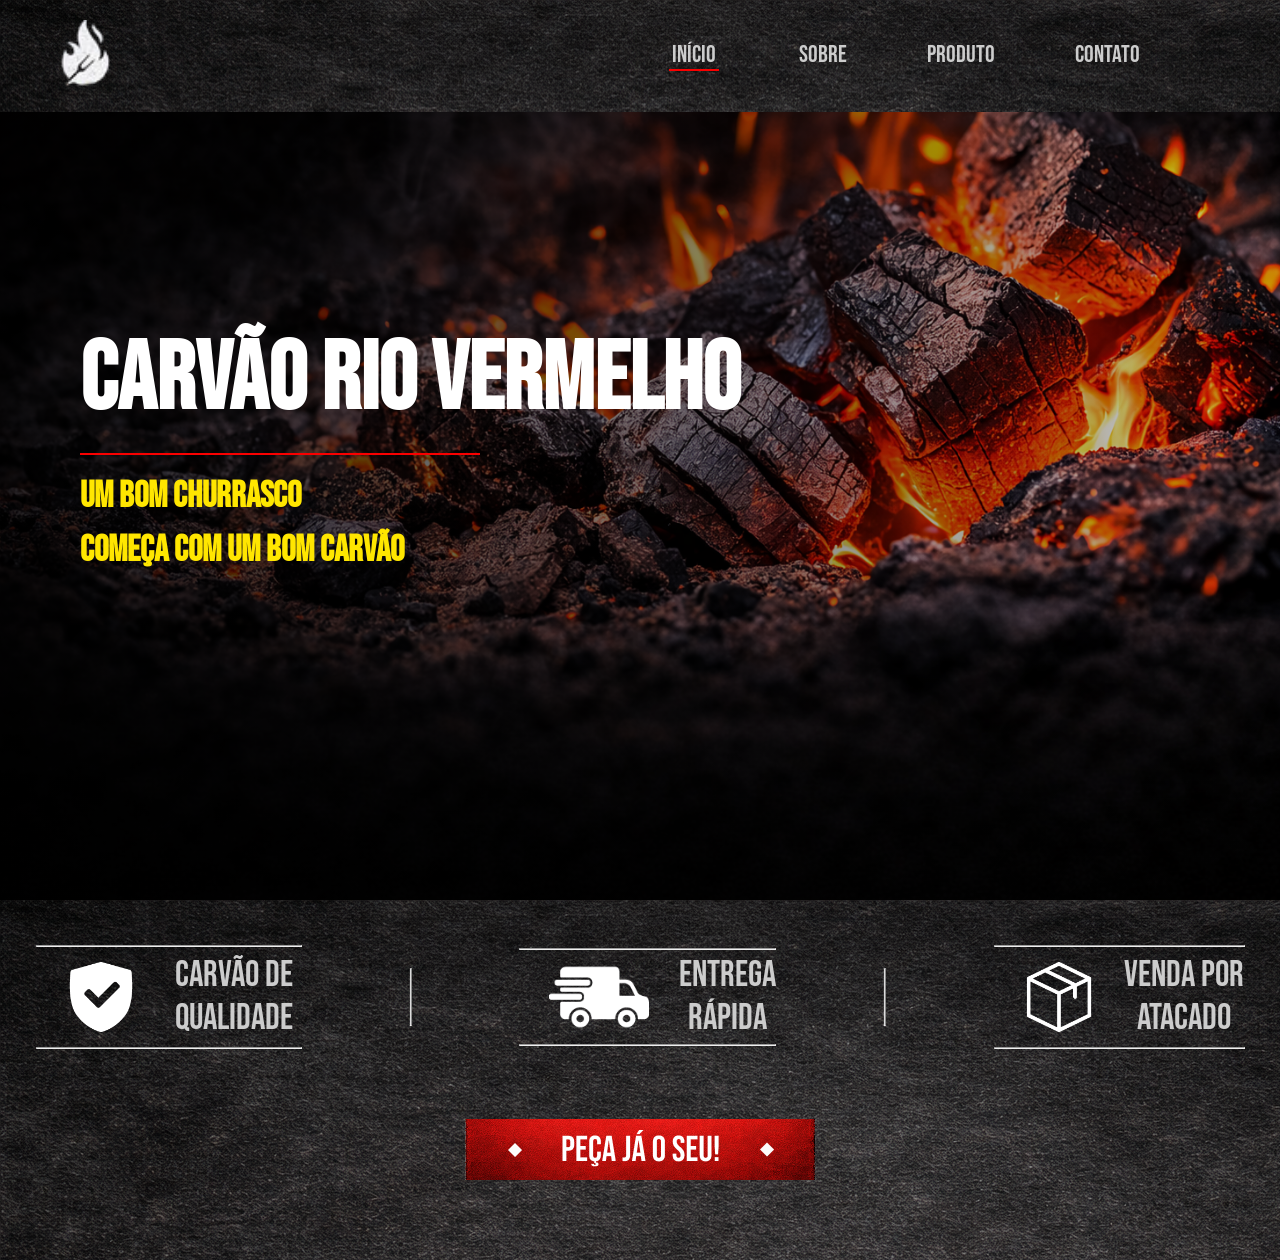
<file: html/index.html>
<!DOCTYPE html>
<html lang="pt-br">
<head>
    <meta charset="UTF-8">
    <meta name="viewport" content="width=device-width, initial-scale=1.0">
    <link rel="stylesheet" href="../css/index.css">
    <title>Início</title>
</head>
<body>
    <div class="container">
        <header class='cabecalho'>
            <a href="../html/index.html" class="logo-link"><img src="../media/logo.png" alt="foto do logo da empresa" class='img-logo'></a>
            <ul class="abas">
                <div class="marcado">
                    <a href="../html/index.html"><li class="text-cabecalho text-home">Início</li></a>
                    <hr>
                </div>
                <a href="../html/sobre.html"><li class="text-cabecalho text-home">Sobre</li></a>
                <a href="../html/produto.html"><li class="text-cabecalho text-home">Produto</li></a>
                <a href="../html/contato.html"><li class="text-cabecalho text-home">Contato</li></a>
            </ul>
        </header>
        <section class='sec-meio'>
            <h1 class='text-principal'>Carvão Rio Vermelho</h1>
            <hr>
            <p class='text-apoio'>Um bom Churrasco<br>Começa com um Bom Carvão</p>
        </section>
        <section class='sec-baixo'>
            <div class="aspectos">      
                <div class="qualidade div-sec">
                    <hr class='div-cima'>
                    <div class="obg">
                        <img src="../media/escuro-correto.png" alt="" class='img-qualidade img-baixo'>
                        <p class="text-qualidade">Carvão de qualidade</p>
                    </div>
                    
                    <hr class='div-baixo'>
                </div>
                <hr class='div-lado'>
                <div class="entrega div-sec">
                    <hr class='div-cima'>
                    <div class="obg">
                        <img src="../media/entrega-logo-Photoroom.png" alt="" class="img-entrega">
                        <p class="text-entrega">Entrega rápida</p>
                    </div>
                    
                    <hr class='div-baixo'>
                </div>
                <hr class='div-lado'>
                <div class="atacado div-sec">
                    <hr class='div-cima'>
                    <div class="obg">
                        <img src="../media/logo pacote.png" alt="" class="img-atacado img-baixo">
                        <p class="text-atacado">Venda por atacado</p>
                    </div>
                    <hr class='div-baixo'>
                </div>
            </div>
            <a href="https://api.whatsapp.com/send/?phone=5522999333368&text&type=phone_number&app_absent=0&utm_source=ig" class="img-btn"><img src="../media/botao.png" alt=""></a>
        </section>
    </div>
</body>
</html>
</file>
<file: css/index.css>
@import url('https://fonts.googleapis.com/css2?family=Bebas+Neue&display=swap');
* {
    margin: 0;
    padding: 0;
    box-sizing: border-box;
}

body {
    font-family: 'Bebas Neue', sans-serif;
    background-color: #000;
    color: #fff;
}

.container {
    width: 100%;
}


.cabecalho {
    position: absolute;
    top: 0;
    width: 100%;
    padding: 20px 60px;
    display: flex;
    justify-content: space-between;
    align-items: center;
    z-index: 10;
    background: url(../media/fundo-cabecalho.png);
}

.img-logo {
    width: 50px;
}

.abas {
    margin-right: 80px;
    display: flex;
    gap: 80px;
    list-style: none;
}

.marcado{
    justify-content: center;
    align-items:center;
    display: flex;
    flex-direction: column;
    padding: 0;
}

.abas a {
    text-decoration: none;

}

.abas hr {
    width: 50px;
    height: 2px;
    background-color: #FA0000;
    border: none;
}

.text-cabecalho {
    color: #ccc;
    font-size: 24px;
    text-transform: uppercase;
    transition: 0.3s;
}

.text-cabecalho:hover {
    color: #fff;
}

.sec-meio {
    height: 100vh;
    background: 
        linear-gradient(to right, rgba(0,0,0,0.8), rgba(0,0,0,0.2)),
        url('../media/fundo-inicio.png');
    background-size: cover;
    background-position: center;
    
    display: flex;
    flex-direction: column;
    justify-content: center;
    padding: 0 80px;
}

.text-principal {
    font-size: 96px;
    font-weight: 800;
    text-transform: uppercase;
}

.sec-meio hr {
    width: 400px;
    height: 2px;
    background-color: #FA0000;
    border: none;
    margin: 15px 0;
}

.text-apoio {
    font-size: 36px;
    font-weight: 700;
    color: #ffe600;
    line-height: 1.5;
}

.sec-baixo {
    width: 100%;
    background: rgba(0, 0, 0, 0.85);
    backdrop-filter: blur(5px);
    background: url(../media/fundo-cabecalho.png);
    padding: 25px 40px;
    display: flex;
    flex-direction: column;
    justify-content: center;
    align-items: center;
}

.aspectos{
    display: flex;
    justify-content: space-around;
    align-items: center;
    text-align: center;
}
.obg {
    display: flex;
    align-items: center;
}

.div-sec{
    margin: 20px 80px;
}

.img-baixo {
    width: 70px;
    margin: 15px 30px;
}

.div-lado{
    width: 80px;
    transform: rotate(90deg);
}

.img-entrega{
    width: 100px;
    margin: 15px 30px;
}

.text-qualidade,
.text-entrega,
.text-atacado {
    font-size: 36px;
    color: #ccc;
    text-transform: uppercase;
}

.img-btn{
    margin: 50px 0;
}
@media (max-width: 768px) {

    .cabecalho {
        padding: 15px 20px;
        flex-direction: column;
        gap: 10px;
    }

    .abas {
        margin: 0;
        gap: 20px;
        flex-wrap: wrap;
        justify-content: center;
    }

    .text-cabecalho {
        font-size: 18px;
    }

    .img-logo {
        width: 40px;
    }

    .sec-meio {
        padding: 0 20px;
        text-align: center;
        align-items: center;
    }

    .text-principal {
        font-size: 48px;
    }

    .sec-meio hr {
        width: 200px;
    }

    .text-apoio {
        font-size: 22px;
    }

    .sec-baixo {
        padding: 20px;
    }

    .aspectos {
        flex-direction: column;
        gap: 20px;
    }

    .div-sec {
        margin: 10px 0;
    }

    .div-lado {
        display: none;
    }

    .obg {
        flex-direction: column;
        gap: 10px;
    }

    .img-baixo,
    .img-entrega {
        width: 60px;
        margin: 10px 0;
    }

    .text-qualidade,
    .text-entrega,
    .text-atacado {
        font-size: 20px;
        text-align: center;
    }

    /* BOTÃO */
    .img-btn img {
        width: 180px;
    }
}
</file>
